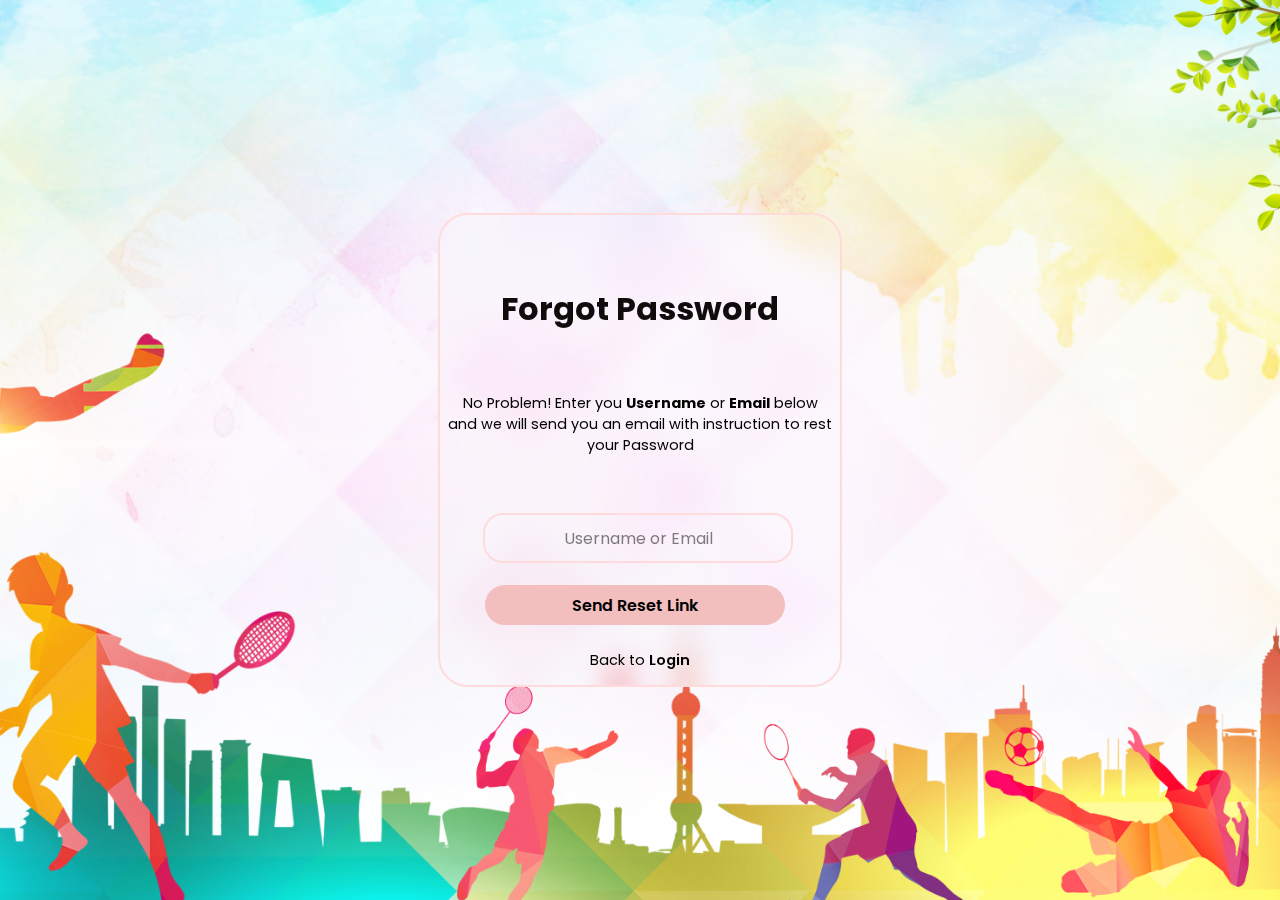
<file: forgotpass.html>
<!DOCTYPE html>
<html>
    <head>
        <meta charset="utf-8">
        <meta http-equiv="X-UA-Compatible" content="IE=edge">
        <title>forgot page</title>
        <meta name="description" content="">
        <meta name="viewport" content="width=device-width, initial-scale=1">
        <link rel="stylesheet" href="style.css">
    </head>
    <body>
        <section>
            <div class="forget-form">
                <div class="forget-value">
                    <form action="">
                        <h2  class="forget-h2">Forgot Password</h2>
                        <div class="para">
                        <p>No Problem! Enter you <strong>Username</strong> or <strong>Email</strong> below and we will send you an email with instruction to rest your Password</p>
                        </div>
                        <div class="forget-inputbox">
                            <input type="text" required placeholder="Username or Email">
                        </div>
                        
                            <button class="send">Send Reset Link</button>
                
                        <div class="back-to-login">
                            <p>Back to <a href="index.html">Login</a></p>
                        </div>
                    </form>
                </div>
            </div>
        </section>
        <script src="" async defer></script>
    </body>
</html>
</file>
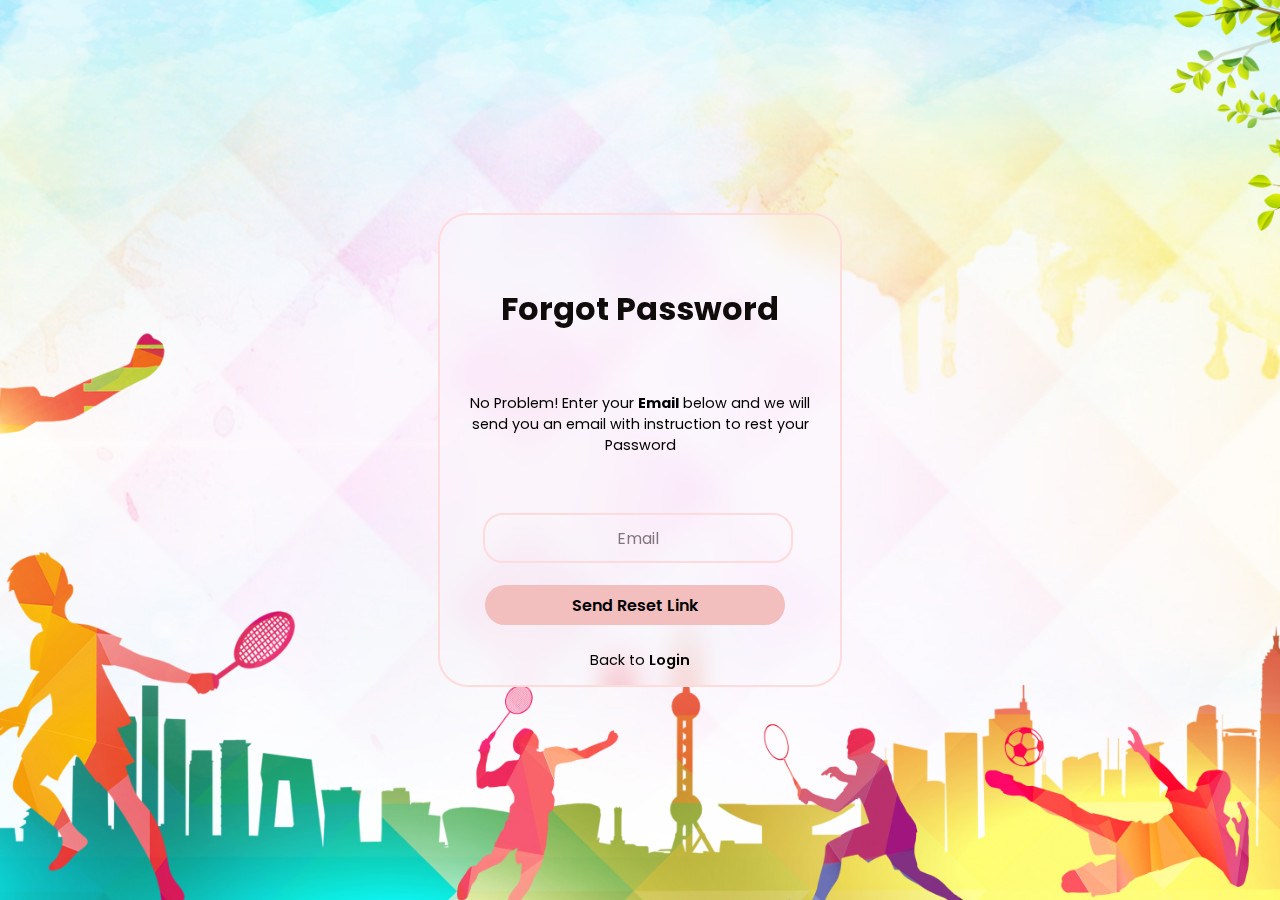
<file: Login UI/forgotpass.html>
<!DOCTYPE html>
<html>
    <head>
        <meta charset="utf-8">
        <meta http-equiv="X-UA-Compatible" content="IE=edge">
        <title>forgot page</title>
        <meta name="description" content="">
        <meta name="viewport" content="width=device-width, initial-scale=1">
        <link rel="stylesheet" href="style.css">
    </head>
    <body>
        <section>
            <div class="forget-form">
                <div class="forget-value">
                    <form action="">
                        <h2  class="forget-h2">Forgot Password</h2>
                        <div class="para">
                        <p>No Problem! Enter your <strong>Email</strong> below and we will<br> send you an email with instruction to rest your Password</p>
                        </div>
                        <div class="forget-inputbox">
                            <input type="email" required placeholder="Email">
                        </div>
                        
                            <button class="send">Send Reset Link</button>
                
                        <div class="back-to-login">
                            <p>Back to <a href="index.html">Login</a></p>
                        </div>
                    </form>
                </div>
            </div>
        </section>
        <script src="" async defer></script>
    </body>
</html>
</file>
<file: style.css>
@import url('https://fonts.googleapis.com/css2?family=Poppins:wght@500&display=swap');
*{
    margin: 0;
    padding: 0;
    font-family:'poppins',sans-serif;
    
}
#myvideo{
    position: fixed;
    width: 100%;
    height: 100%;
    object-fit: cover;
}
section
{
    display: flex;
    align-items: center;
    justify-content: center;
    min-height: 100vh;
    width: 100%;
    background: url('/images/sports.jpg')no-repeat;
    background-position: center;
    background-size: cover;
    background-color: black;
}
.form-box
{
    position: relative;
    background-color:transparent;
    width: 400px;
    height: 450px;
    display: flex;
    justify-content: center;
    align-items: center;
    border: 2px solid rgb(255, 219, 219);
    border-radius: 30px;
    backdrop-filter: blur(15px);
}

h2
{
    color: rgb(16, 12, 12);
    font-size: 2rem;
    text-align: center;
}

.inputbox
{
    position: relative;
    border-bottom: 2px solid rgb(255, 219, 219);
    width: 310px;
    margin:35px 0;
}

.inputbox label
{
    
    position: absolute;
    top: 50%;
    left: 5px;
    transform: translateY(-50%);
    font-size: 1em;
    color: black;
    transition: .5s;
}

input:focus ~ label,
input:valid ~ label{
    top: -5px;
}

.inputbox input
{
    height: 50px;
    width: 85%;
    background-color: transparent;
    border: none;
    outline: none;
    font-size: 1em;
    padding: 0 35px 0 5px;
    color: black;

}

.inputbox ion-icon
{
    position:absolute;
    right: 8px;
    top: 20px;
    color: black;
    font-size: 1.2em;
}

.forget
{
    margin: -15px 0 15px 0;
    display: flex;
    justify-content: center;
    font-size: 0.9em;
    color: black;
}

.forget label input
{
  margin-right: 3px;   
}

.forget label a
{
    text-decoration: none;
    color: black;
}

.forget label a:hover
{
    text-decoration: underline;
}

button
{
    width: 100%;
    height: 40px;
    border-radius: 60px;
    background: rgb(242, 190, 190);
    outline: none;
    border: none;
    cursor: pointer;
    font-size: 1em;
    font-weight: 600;
    transition: 0.3s ease-in-out;
}
button:hover
{
    scale: 1.1;
}

.register
{
    margin: 25px 0 10px;
    color: black;
    font-size: 0.9em;
    text-align: center;
}
 
.register p a
{
    color: black;
    text-decoration: none;
    font-weight: 600;
}

.register p a:hover
{
    text-decoration: underline;
}
.forget-form
{
    border: 2px rgb(255, 219, 219) solid;
    width: 400px;
    height: 470px;
    display: flex;
    justify-content: center;
    align-items: center;
    position: relative;
    border-radius: 30px;
    backdrop-filter: blur(15px);

}
.para
{
    text-align: center;
    margin: 40px 8px 20px 8px;
    height: 90px;
    padding: 20px 0 10px 0;
    font-size: 0.9em;
    color: black;
}
.forget-inputbox
{
    position: relative;
    width: 310px;
    height: 50px;
    margin:10px 0 12px 43px;
    display: flex;
    justify-content: center;

}
.forget-inputbox input
{
    width: 100%;
    outline: none;
    border: solid 2px rgb(255, 219, 219) ;
    border-radius: 20px;
    background-color: transparent;
    color: black;
    font-size: 1em;
    text-align: center;
}
.back-to-login
{
    margin: 25px 0 10px;
    color: black;
    font-size: 0.9em;
    text-align: center;
    position: absolute;
    display: flex;
    right: 150px;
}
.back-to-login a
{
    text-decoration: none;
    color: black;
    font-weight: 600;
}
.back-to-login a:hover
{
    text-decoration: underline;
}
.send
{
    width: 75%;
    position: relative;
    align-items: center;
    margin: 10px 0 0 45px;
}
.forget-h2
{

    border-radius: 20px;
    display: flex;
    justify-content: center;
    margin:  10px 0 15px 0;
}

::placeholder
{
    opacity: 0.5;
    color: black;
}
.reg-formbox
{
    position: relative;
    width: 400px;
    height: 525px;
    border: rgb(255, 219, 219) 2px solid;
    border-radius: 20px;
    display: flex;
    justify-content: center;
    align-items: center;
    backdrop-filter: blur(15px);
}
.reg-formvalue
{
    display: flex;
    justify-content: center;
    align-items: center;
    width:79%;
}
.terms-and-con label
{
    font-size: 0.8rem;
    color: black;
    font-weight: 300;
    margin-left: 10px;
}
.create
{
    width: 100%;
    height: 40px;
    border-radius: 20px;
    background: rgb(255, 219, 219);
    outline: none;
    border: none;
    cursor: pointer;
    font-size: 1em;
    font-weight: 600;
    margin-top: 15px;
    border: #fff 2px ;
}
.terms-and-con a
{
    text-decoration: none;
    color: black;
}
.terms-and-con a:hover
{
    text-decoration:underline;
}
.regback-to-login
{
    top:487px;
    color: black;
    font-size: 0.9em;
    text-align: center;
    position: absolute;
    display: flex;
    right: 150px;
}
.regback-to-login a
{
    text-decoration: none;
    color: black;
    font-weight: 600;
}
.regback-to-login a:hover
{
    text-decoration: underline;
}
</file>
<file: Login UI/style.css>
@import url('https://fonts.googleapis.com/css2?family=Poppins:wght@500&display=swap');
*{
    margin: 0;
    padding: 0;
    font-family:'poppins',sans-serif;
    
}
#myvideo{
    position: fixed;
    width: 100%;
    height: 100%;
    object-fit: cover;
}
section
{
    display: flex;
    align-items: center;
    justify-content: center;
    min-height: 100vh;
    width: 100%;
    background: url('../images/sports.jpg')no-repeat;
    background-position: center;
    background-size: cover;
    background-color: black;
}
.form-box
{
    position: relative;
    background-color:transparent;
    width: 400px;
    height: 450px;
    display: flex;
    justify-content: center;
    align-items: center;
    border: 2px solid rgb(255, 219, 219);
    border-radius: 30px;
    backdrop-filter: blur(15px);
}

h2
{
    color: rgb(16, 12, 12);
    font-size: 2rem;
    text-align: center;
}

.inputbox
{
    position: relative;
    border-bottom: 2px solid rgb(255, 219, 219);
    width: 310px;
    margin:35px 0;
}

.inputbox label
{
    
    position: absolute;
    top: 50%;
    left: 5px;
    transform: translateY(-50%);
    font-size: 1em;
    color: black;
    transition: .5s;
}

input:focus ~ label,
input:valid ~ label{
    top: -5px;
}

.inputbox input
{
    height: 50px;
    width: 85%;
    background-color: transparent;
    border: none;
    outline: none;
    font-size: 1em;
    padding: 0 35px 0 5px;
    color: black;

}

.inputbox ion-icon
{
    position:absolute;
    right: 8px;
    top: 20px;
    color: black;
    font-size: 1.2em;
}

.forget
{
    margin: -15px 0 15px 0;
    display: flex;
    justify-content: center;
    font-size: 0.9em;
    color: black;
}

.forget label input
{
  margin-right: 3px;   
}

.forget label a
{
    text-decoration: none;
    color: black;
}

.forget label a:hover
{
    text-decoration: underline;
}

button
{
    width: 100%;
    height: 40px;
    border-radius: 60px;
    background: rgb(242, 190, 190);
    outline: none;
    border: none;
    cursor: pointer;
    font-size: 1em;
    font-weight: 600;
    transition: 0.2s ease-in-out;
}
button:hover
{
    scale: 1.1;
}

.register
{
    margin: 25px 0 10px;
    color: black;
    font-size: 0.9em;
    text-align: center;
}
 
.register p a
{
    color: black;
    text-decoration: none;
    font-weight: 600;
}

.register p a:hover
{
    text-decoration: underline;
}
.forget-form
{
    border: 2px rgb(255, 219, 219) solid;
    width: 400px;
    height: 470px;
    display: flex;
    justify-content: center;
    align-items: center;
    position: relative;
    border-radius: 30px;
    backdrop-filter: blur(15px);

}
.para
{
    text-align: center;
    margin: 40px 8px 20px 8px;
    height: 90px;
    padding: 20px 0 10px 0;
    font-size: 0.9em;
    color: black;
}
.forget-inputbox
{
    position: relative;
    width: 310px;
    height: 50px;
    margin:10px 0 12px 43px;
    display: flex;
    justify-content: center;

}
.forget-inputbox input
{
    width: 100%;
    outline: none;
    border: solid 2px rgb(255, 219, 219) ;
    border-radius: 20px;
    background-color: transparent;
    color: black;
    font-size: 1em;
    text-align: center;
}
.back-to-login
{
    margin: 25px 0 10px;
    color: black;
    font-size: 0.9em;
    text-align: center;
    position: absolute;
    display: flex;
    right: 150px;
}
.back-to-login a
{
    text-decoration: none;
    color: black;
    font-weight: 600;
}
.back-to-login a:hover
{
    text-decoration: underline;
}
.send
{
    width: 75%;
    position: relative;
    align-items: center;
    margin: 10px 0 0 45px;
}
.forget-h2
{

    border-radius: 20px;
    display: flex;
    justify-content: center;
    margin:  10px 0 15px 0;
}

::placeholder
{
    opacity: 0.5;
    color: black;
}
.reg-formbox
{
    position: relative;
    width: 400px;
    height: 525px;
    border: rgb(255, 219, 219) 2px solid;
    border-radius: 20px;
    display: flex;
    justify-content: center;
    align-items: center;
    backdrop-filter: blur(15px);
}
.reg-formvalue
{
    display: flex;
    justify-content: center;
    align-items: center;
    width:79%;
}
.terms-and-con label
{
    font-size: 0.8rem;
    color: black;
    font-weight: 300;
    margin-left: 10px;
}
.create
{
    width: 100%;
    height: 40px;
    border-radius: 20px;
    background: rgb(255, 219, 219);
    outline: none;
    border: none;
    cursor: pointer;
    font-size: 1em;
    font-weight: 600;
    margin-top: 15px;
    border: #fff 2px ;
}
.terms-and-con a
{
    text-decoration: none;
    color: black;
}
.terms-and-con a:hover
{
    text-decoration:underline;
}
.regback-to-login
{
    top:487px;
    color: black;
    font-size: 0.9em;
    text-align: center;
    position: absolute;
    display: flex;
    right: 150px;
}
.regback-to-login a
{
    text-decoration: none;
    color: black;
    font-weight: 600;
}
.regback-to-login a:hover
{
    text-decoration: underline;
}
</file>
